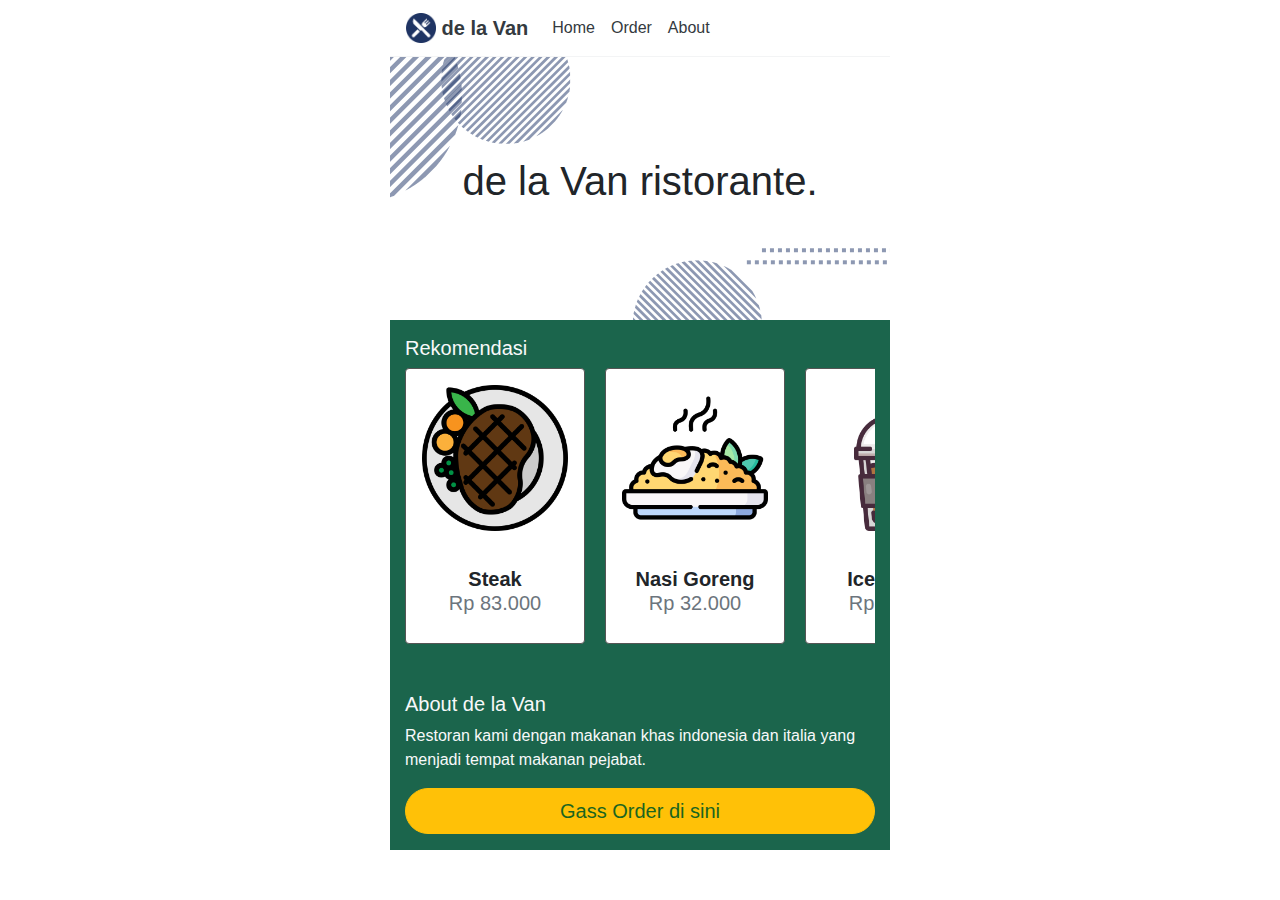
<file: index.html>
<!DOCTYPE html>
<html lang="en">
<head>
    <meta charset="UTF-8">
    <meta http-equiv="X-UA-Compatible" content="IE=edge">
    <meta name="viewport" content="width=device-width, initial-scale=1.0">
    <title>de la Van</title>

    <link rel="icon" type="image/x-icon" href="assets/images/logo-192.png">

    <link rel="stylesheet" type="text/css" href="assets/css/bootstrap.css">
    <link rel="stylesheet" type="text/css" href="assets/css/styles.css">

    <link rel="manifest" href="manifest.json">
</head>
<body>
    <div id="content">
        <div>
            <nav class="navbar navbar-expand-lg fixed-top">
                <a class="navbar-brand text-dark f-bold" href="#">
                    <img draggable="false" src="./assets/images/logo-512.png" width="30" height="30" class="d-inline-block align-top" alt="">
                    de la Van
                </a>
                <a class="text-dark bar-list" type="button" data-toggle="collapse" data-target="#navbarNavAltMarkup" aria-controls="navbarNavAltMarkup" aria-expanded="false" aria-label="Toggle navigation">
                    <svg xmlns="http://www.w3.org/2000/svg" width="25" height="25" fill="currentColor" class="bi bi-list" viewBox="0 0 16 16">
                        <path fill-rule="evenodd" d="M2.5 12a.5.5 0 0 1 .5-.5h10a.5.5 0 0 1 0 1H3a.5.5 0 0 1-.5-.5zm0-4a.5.5 0 0 1 .5-.5h10a.5.5 0 0 1 0 1H3a.5.5 0 0 1-.5-.5zm0-4a.5.5 0 0 1 .5-.5h10a.5.5 0 0 1 0 1H3a.5.5 0 0 1-.5-.5z"/>
                    </svg>
                </a>
                <div class="collapse navbar-collapse" id="navbarNavAltMarkup">
                    <div class="navbar-nav">
                        <a class="text-dark nav-link active" href="#">Home</a>
                        <a class="text-dark nav-link" href="#" onclick="location.href = './order.html'">Order</a>
                        <a class="text-dark nav-link active" href="#about">About</a>
                    </div>
                </div>
            </nav>
        </div>
    
        <section id="jumbotron">
            <div class="container">
                <div id="jumbotron-text">
                    <div class="row h-100">
                        <div class="col-sm-12 my-auto">
                            <h1 class="text-center"> de la Van ristorante.</h1>
                        </div>
                    </div>
                </div>
            </div>
        </section>
    
        <section id="recommended">
            <div class="container">
                <h5 class="text-light pt-3">Rekomendasi</h5>
    
                <div class="slider">
                    <div class="slides">
                        <div class="card">
                            <img draggable="false" src="./assets/images/steak.png" class="card-img-top mx-auto p-3">
                            <div class="card-body">
                                <h5 class="f-bold mb-0">Steak</h5>
                                <h5 class="text-secondary">Rp 83.000</h5>
                            </div>
                        </div>
                        <div class="card">
                            <img draggable="false" src="./assets/images/fried-rice.png" class="card-img-top mx-auto p-3">
                            <div class="card-body">
                                <h5 class="f-bold mb-0">Nasi Goreng</h5>
                                <h5 class="text-secondary">Rp 32.000</h5>
                            </div>
                        </div>
                        <div class="card">
                            <img draggable="false" src="./assets/images/iced-coffee.png" class="card-img-top mx-auto p-3">
                            <div class="card-body">
                                <h5 class="f-bold mb-0">Ice Coffee</h5>
                                <h5 class="text-secondary">Rp 20.000</h5>
                            </div>
                        </div>
                    </div>
                </div>
            </div>
        </section>

        <section id="about">
            <div class="container">
                <h5 class="text-light pt-5">About de la Van</h5>
                <p class="text-light">Restoran kami dengan makanan khas indonesia dan italia yang menjadi tempat makanan pejabat.</p>
            </div>
        </section>
    
        <div id="footer" class="container">
            <button type="button" class="w-100 btn btn-warning btn-rounded mb-3" onclick="location.href = './order.html'">
                <h5 class="m-0 p-1 txt-default">
                    Gass Order di sini
                </h5>
            </button>
        </div>
    </div>

    <script src="assets/js/jquery-3.3.1.slim.min.js"></script>
    <script src="assets/js/bootstrap.js"></script>
    <script src="assets/js/script.js"></script>
    <script src="assets/js/register.js"></script>
</body>
</html>
</file>
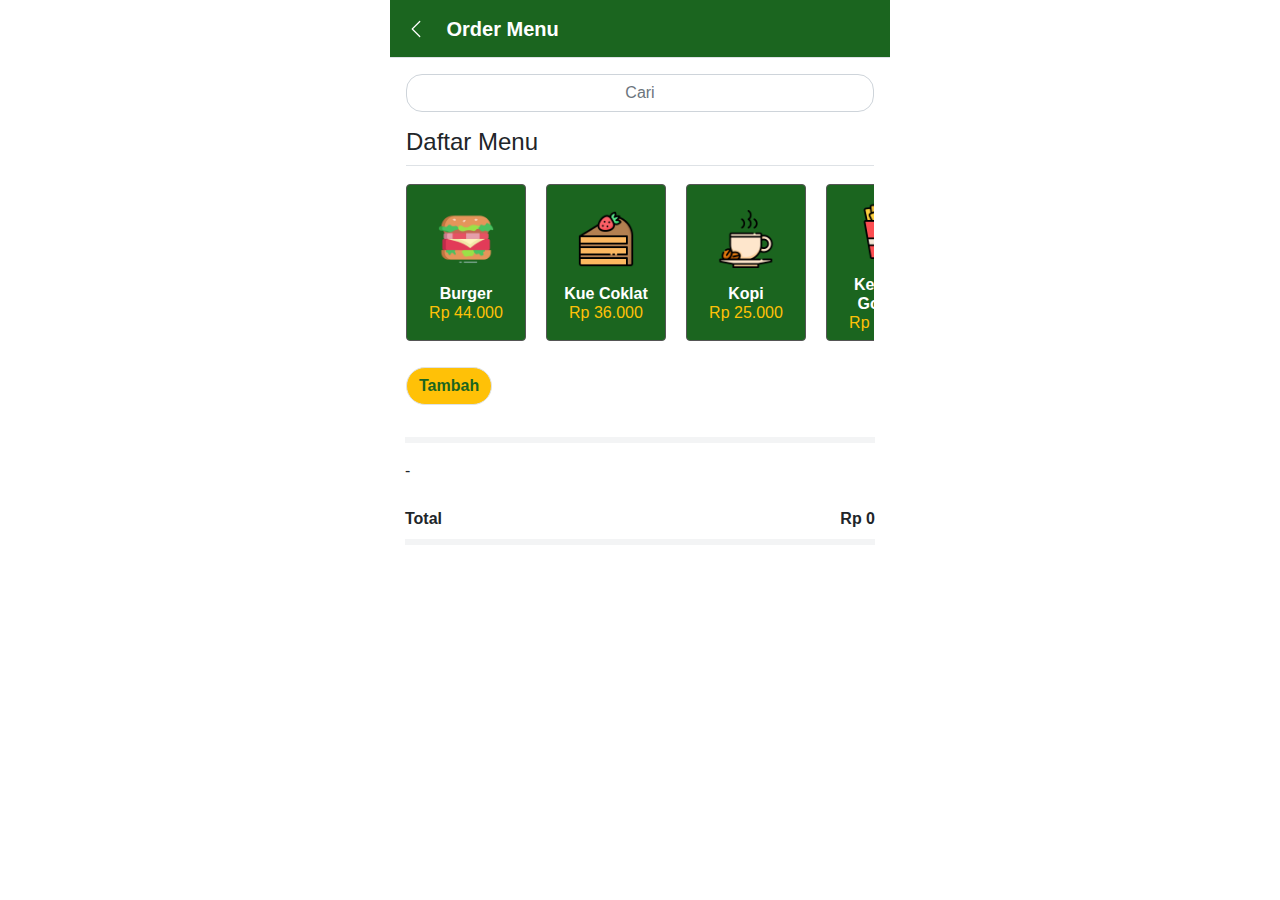
<file: order.html>
<!DOCTYPE html>
<html lang="en">
<head>
    <meta charset="UTF-8">
    <meta http-equiv="X-UA-Compatible" content="IE=edge">
    <meta name="viewport" content="width=device-width, initial-scale=1.0">
    <title>de la Van resto | Order</title>

    <link rel="icon" type="image/x-icon" href="assets/images/logo-192.png">

    <link rel="stylesheet" type="text/css" href="assets/css/bootstrap.css">
    <link rel="stylesheet" type="text/css" href="assets/css/styles.css">

</head>
<body>
    <div id="content-order">
        <div class="border-bottom p-3 nav-order">
            <span class="mr-3 back" onclick="location.href = './'">
                <svg xmlns="http://www.w3.org/2000/svg" width="20" height="20" fill="currentColor" class="bi bi-chevron-left" viewBox="0 0 16 16">
                    <path fill-rule="evenodd" d="M11.354 1.646a.5.5 0 0 1 0 .708L5.707 8l5.647 5.646a.5.5 0 0 1-.708.708l-6-6a.5.5 0 0 1 0-.708l6-6a.5.5 0 0 1 .708 0z"/>
                </svg>
            </span>
            <h5 class="text-center d-inline align-middle f-bold">Order Menu</h5>
        </div>
    
        <div class="m-3 pb-3">
            <div class="input-group mb-3">
                <input type="text" class="form-control" placeholder="Cari" aria-label="Cari" id="search" autocomplete="off" onkeyup="searchMenu()">
            </div>
            <h4 class="pb-2 border-bottom ">Daftar Menu</h4>
            
            <div class="slider">
                <div class="slides" id="list-menu">
                    
                </div>
            </div>
            <button class="btn btn-warning mt-3 border f-bold btn-rounded" type="button" onclick="addMenu()">Tambah</button>
        </div>
    
        <div class="container">
            <h6 class="text-center" id="alert"></h6>
        </div>
    
        <div class="container">
            <div id="list-beli">
            </div>
            <div class="div-total">
                <div class="f-bold border-slice pt-2 pb-2">
                    <span>Total</span>
                    <span class="float-right" id="grandtotal">Rp.0</span>
                </div>
            </div>
        </div>
    </div>

    <script src="assets/js/script.js"></script>
</body>
</html>
</file>
<file: assets/css/styles.css>
body {
    overscroll-behavior-y: contain;
}

.other-font {
    font-family: 'Saira Condensed', sans-serif;
}

#content, #content-order {
    max-width: 500px;
    margin: auto;
}

#content {
    background-color: #1b654c;
}

.navbar {
    margin: auto;
    max-width: 500px;
    background-color: #FFF;
    border-bottom: 1px solid #F3F4F5;
}

#jumbotron {
    margin-top: 50px;
    background-image: url('../images/bg-jumbotron.png');
}

#jumbotron-text {
    height: 30vh;
}

.carousel-control-prev,
.carousel-control-next {
    width: auto;
}

.card-img-top {
    max-width: 200px;
}

.card-img-top.order {
    max-width: 90px !important;
}

.card-img-top.order-list {
    max-width: 50px !important;
}

.mw-150 {
    min-width: 125px;
}

.f-bold {
    font-weight: bold !important;
}

.border-slice {
    border-bottom: 6px solid var(--N50, #F3F4F5);
}

#alert {
    padding-top: 3px;
    padding-bottom: 3px;
    margin: 0;
    background-color: #F3F4F5;
    min-height: 6px !important;
}

.slider {
    width: 100%;
    text-align: center;
    overflow: hidden;
}

.slides {
    display: flex;
    overflow-x: auto;
    scroll-snap-type: x mandatory;
    scroll-behavior: smooth;
}

.slides::-webkit-scrollbar {
    width: 3px;
    height: 3px;
}

.slides::-webkit-scrollbar-thumb {
    background: #ccc;
    border-radius: 5px;
}

.slides::-webkit-scrollbar-track {
    background: transparent;
}

.slides > div {
    scroll-snap-align: start;
    flex-shrink: 0;
    width: 180px;
    margin: 0 10px 0 10px;
    border-radius: 0.25rem;
    background: #fff;
    transform-origin: center center;
    transform: scale(1);
    transition: transform 0.5s;
    position: relative;
    border: 1px solid #555;
    display: flex;
    justify-content: center;
    align-items: center;
    overflow: hidden;
    font-size: 100%;
}

.slides > div.order {
    margin-top: 10px;
    margin-bottom: 10px;
    width: 120px !important;
}

#footer {
    max-width: 500px;
    position: sticky;
    bottom: 0;
    width: 100%;
}

.btn-rounded {
    color: rgb(27, 101, 31);
    border-radius: 5rem !important;
}

.form-control:focus, .btn-outline-gray {
    border-color: #ced4da;
    box-shadow: none;
}

.btn-outline-gray:focus {
    background-color: #DDD;
    box-shadow: none;
}

.nav-order, .card.order {
    background-color: #1b651f;
    color: #FFF;
}

.card.order:hover, .card.order:focus, .card.order.active {
    cursor: pointer;
    box-shadow: 0 6px 12px 0 rgba(0, 0, 0, 0.3);
    transition-duration: 0.2s;
    transform: translateY(-3px);
}

.back {
    cursor: pointer;
}

.form-control#search {
    text-align: center;
    border-radius: 1rem !important;
}

.input-left {
    padding-left: 3px;
    color: #1b651f;
    padding: 0.25rem 0.5rem 0.25rem 0.75rem;
    font-size: 0.875rem;
    font-weight: bold !important;
    line-height: 1.5;
    border-top: 1px solid #ced4da;
    border-bottom: 1px solid #ced4da;
    border-left: 1px solid #ced4da;
    border-top-left-radius: 1rem !important;
    border-bottom-left-radius: 1rem !important;
}

.input-left > svg {
    margin-top: -3px !important;
}

.input-left:hover {
    cursor: pointer;
}

.input-right {
    padding-right: 3px;
    color: #1b651f;
    padding: 0.25rem 0.75rem 0.25rem 0.5rem;
    font-size: 0.875rem;
    font-weight: bold !important;
    line-height: 1.5;
    border-top: 1px solid #ced4da;
    border-bottom: 1px solid #ced4da;
    border-right: 1px solid #ced4da;
    border-top-right-radius: 1rem !important;
    border-bottom-right-radius: 1rem !important;
}

.form-num {
    color: #1b651f;
    text-align: center;
    max-width: 30px !important;
    border-top: 1px solid #ced4da !important;
    border-bottom: 1px solid #ced4da !important;
    border-left: none !important;
    border-right: none !important;
}
.form-num:focus-visible {
    outline: none !important;
}

.input-right > svg {
    margin-top: -3px !important;
}

.input-right:hover {
    cursor: pointer;
}

.pill-num {
    zoom: 70%;
}

@media (min-width: 992px) {
    .bar-list {
        display: none !important;
    }
}

.div-total {
    background-color: #FFF;
    position: sticky;
    bottom: 0;
}

.bi.bi-trash {
    cursor: pointer;
    vertical-align: top;
}

.type {
    font-size: 12px;
    vertical-align: bottom;
}
</file>
